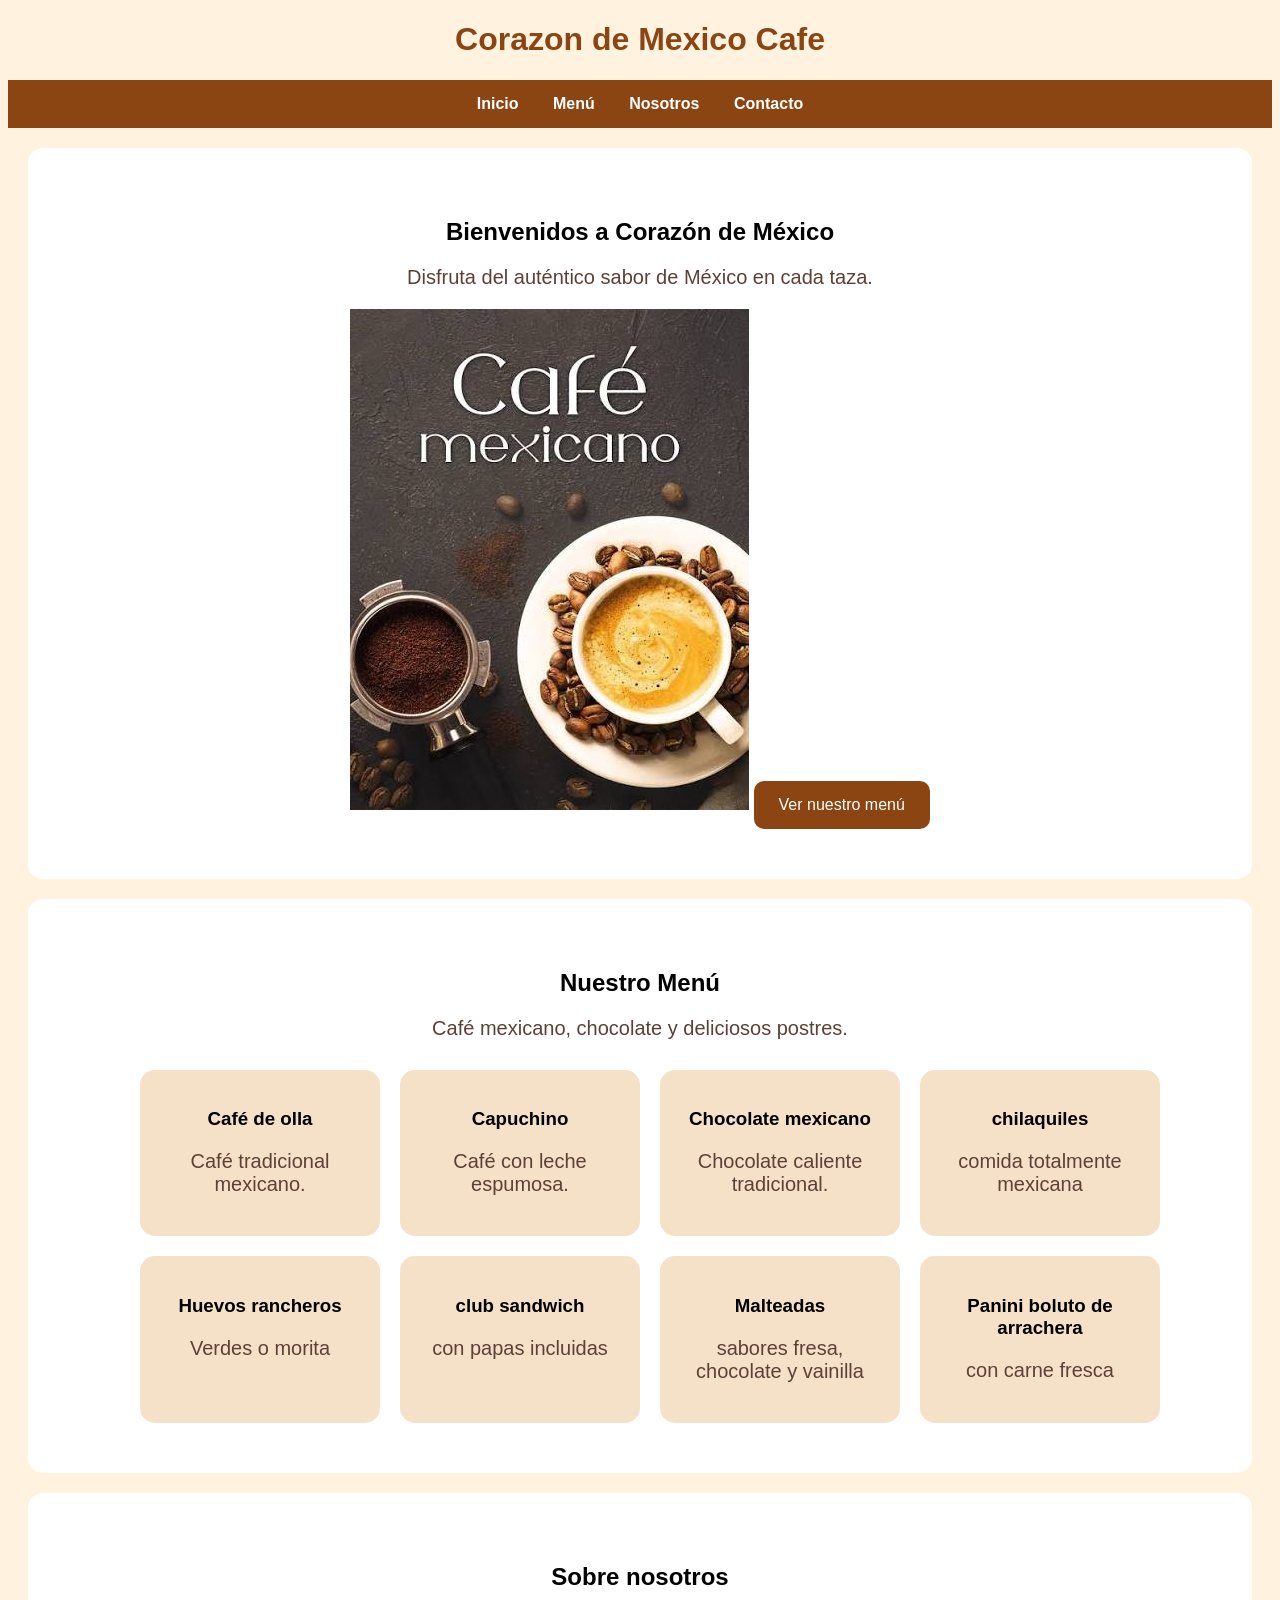
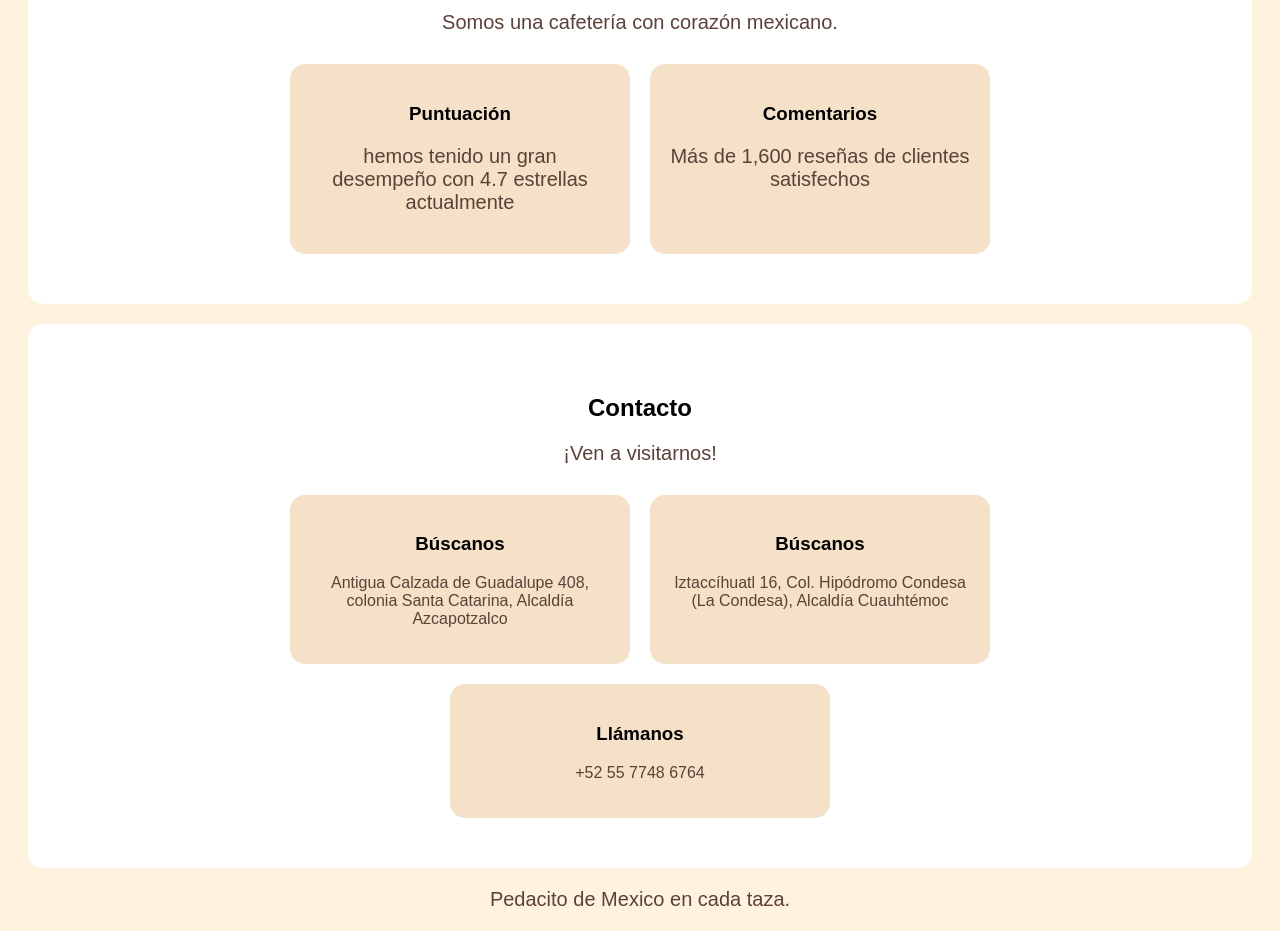
<file: index.html>
<!DOCTYPE html>
<html lang="es">
<head>
    <meta charset="UTF-8">
    <title>Corazon de Mexico Cafe</title>
    <link rel="stylesheet" href="web.css">
</head>
<body>
    <h1>Corazon de Mexico Cafe</h1>
    <nav>
    <a href="#inicio">Inicio</a>
    <a href="#menu">Menú</a>
    <a href="#nosotros">Nosotros</a>
    <a href="#contacto">Contacto</a>
</nav>
<section id="inicio">
    <h2>Bienvenidos a Corazón de México</h2>
    <p>Disfruta del auténtico sabor de México en cada taza.</p>
    <img src="images.jfif" alt="cafe imagen">
    <a href="#menu" class="boton-menu">Ver nuestro menú</a>
</section>
<section id="menu">
    <h2>Nuestro Menú</h2>
    <p>Café mexicano, chocolate y deliciosos postres.</p>
    <div class="contenedor-menu">

    <div class="producto">
        <h3>Café de olla</h3>
        <p>Café tradicional mexicano.</p>
    </div>

    <div class="producto">
        <h3>Capuchino</h3>
        <p>Café con leche espumosa.</p>
    </div>

    <div class="producto">
        <h3>Chocolate mexicano</h3>
        <p>Chocolate caliente tradicional.</p>
    </div>
<div class="producto">
    <h3>chilaquiles</h3>
    <p>comida totalmente mexicana</p>
</div>
<div class="producto">
    <h3>Huevos rancheros</h3>
    <p>Verdes o morita</p>
</div>
    <div class="producto">
        <h3>club sandwich</h3>
        <p>con papas incluidas</p>
    </div>
<div class="producto">
    <h3>Malteadas</h3>
    <p>sabores fresa, chocolate y vainilla</p>
</div>
<div class="producto">
<h3>Panini boluto de arrachera</h3>
<p>con carne fresca</p>
</div>

</div>
</section>
<section id="nosotros">
    <h2>Sobre nosotros</h2>
    <p>Somos una cafetería con corazón mexicano.</p>
    <div class="contenedor-info">
        
<div class="info">
<h3>Puntuación</h3>
<p>hemos tenido un gran desempeño con 4.7 estrellas actualmente</p>
</div>
<div class="info">
<h3>Comentarios</h3>
<p>Más de 1,600 reseñas de clientes satisfechos</p>
</div>

    </div>
</section>

<section id="contacto">
    <h2>Contacto</h2>
    <p>¡Ven a visitarnos!</p>

    <div class="contenedor-contacto">

        <div class="contacto">
            <h3>Búscanos</h3>
            <p>Antigua Calzada de Guadalupe 408, colonia Santa Catarina, Alcaldía Azcapotzalco</p>
        </div>

        <div class="contacto">
            <h3>Búscanos</h3>
            <p>Iztaccíhuatl 16, Col. Hipódromo Condesa (La Condesa), Alcaldía Cuauhtémoc</p>
        </div>

        <div class="numero">
            <h3>Llámanos</h3>
            <p>+52 55 7748 6764</p>
        </div>

    </div>
</section>
    <p>Pedacito de Mexico en cada taza.</p>
</body>
</html>
</file>
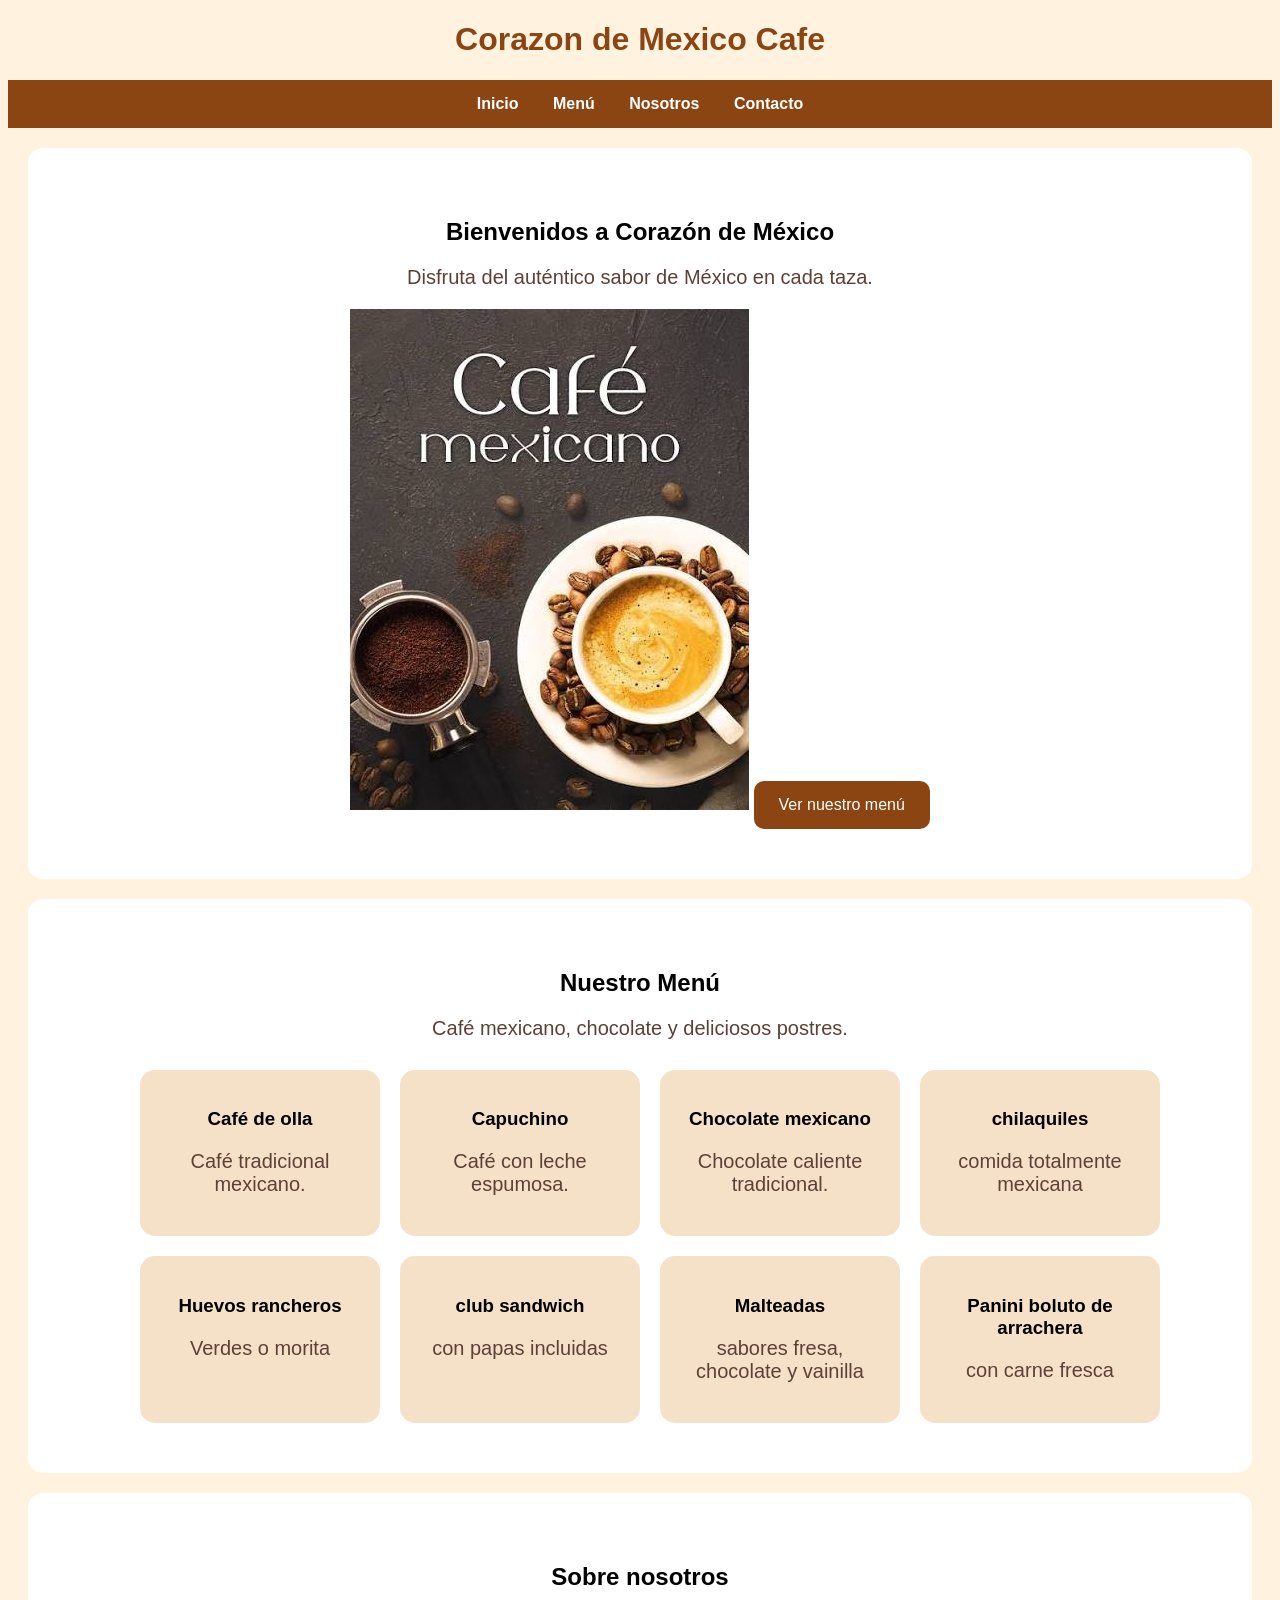
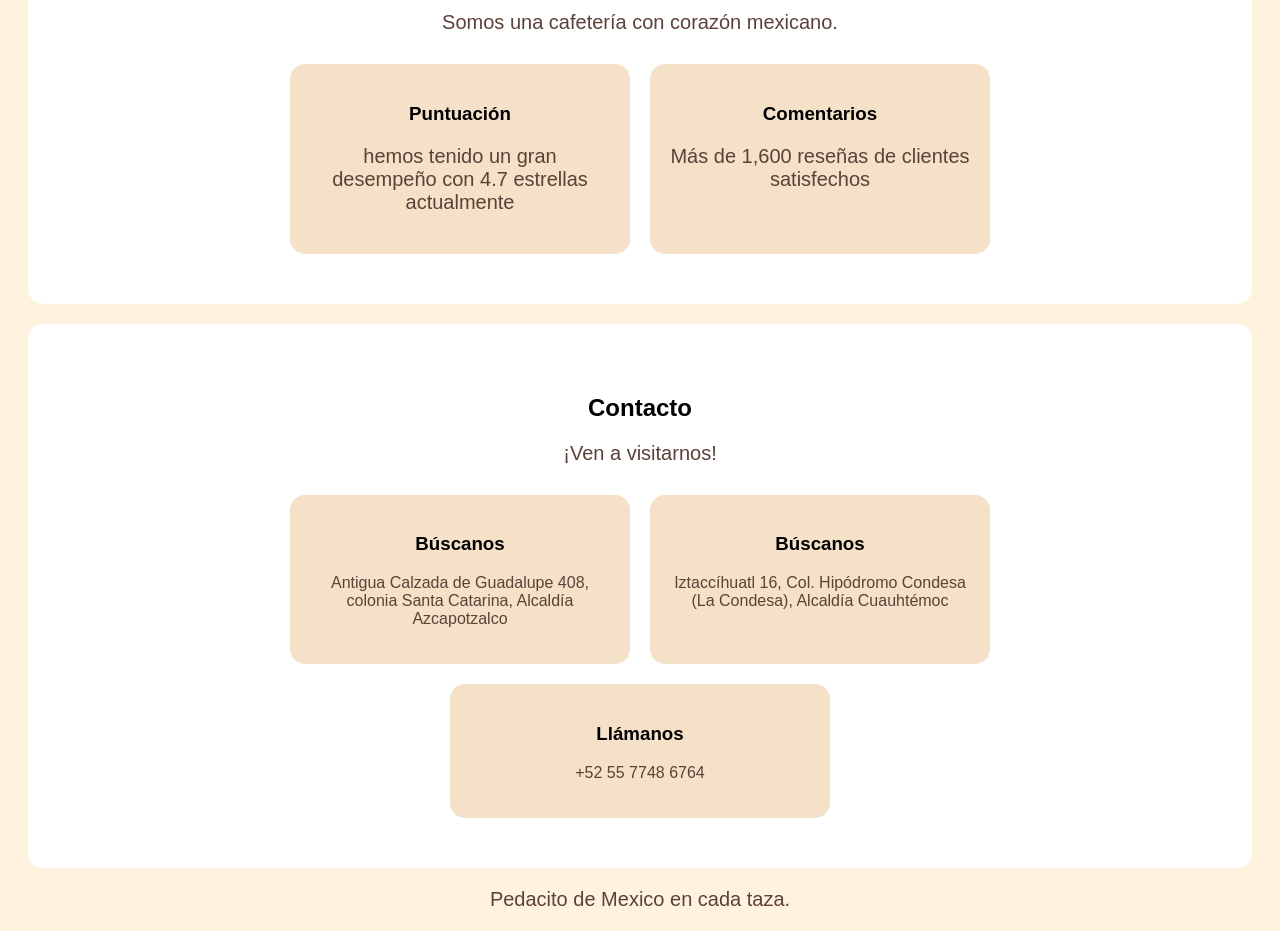
<file: corazon-de-mexico.html>
<!DOCTYPE html>
<html lang="es">
<head>
    <meta charset="UTF-8">
    <title>Corazon de Mexico Cafe</title>
    <link rel="stylesheet" href="web.css">
</head>
<body>
    <h1>Corazon de Mexico Cafe</h1>
    <nav>
    <a href="#inicio">Inicio</a>
    <a href="#menu">Menú</a>
    <a href="#nosotros">Nosotros</a>
    <a href="#contacto">Contacto</a>
</nav>
<section id="inicio">
    <h2>Bienvenidos a Corazón de México</h2>
    <p>Disfruta del auténtico sabor de México en cada taza.</p>
    <img src="images.jfif" alt="cafe imagen">
    <a href="#menu" class="boton-menu">Ver nuestro menú</a>
</section>
<section id="menu">
    <h2>Nuestro Menú</h2>
    <p>Café mexicano, chocolate y deliciosos postres.</p>
    <div class="contenedor-menu">

    <div class="producto">
        <h3>Café de olla</h3>
        <p>Café tradicional mexicano.</p>
    </div>

    <div class="producto">
        <h3>Capuchino</h3>
        <p>Café con leche espumosa.</p>
    </div>

    <div class="producto">
        <h3>Chocolate mexicano</h3>
        <p>Chocolate caliente tradicional.</p>
    </div>
<div class="producto">
    <h3>chilaquiles</h3>
    <p>comida totalmente mexicana</p>
</div>
<div class="producto">
    <h3>Huevos rancheros</h3>
    <p>Verdes o morita</p>
</div>
    <div class="producto">
        <h3>club sandwich</h3>
        <p>con papas incluidas</p>
    </div>
<div class="producto">
    <h3>Malteadas</h3>
    <p>sabores fresa, chocolate y vainilla</p>
</div>
<div class="producto">
<h3>Panini boluto de arrachera</h3>
<p>con carne fresca</p>
</div>

</div>
</section>
<section id="nosotros">
    <h2>Sobre nosotros</h2>
    <p>Somos una cafetería con corazón mexicano.</p>
    <div class="contenedor-info">
        
<div class="info">
<h3>Puntuación</h3>
<p>hemos tenido un gran desempeño con 4.7 estrellas actualmente</p>
</div>
<div class="info">
<h3>Comentarios</h3>
<p>Más de 1,600 reseñas de clientes satisfechos</p>
</div>

    </div>
</section>

<section id="contacto">
    <h2>Contacto</h2>
    <p>¡Ven a visitarnos!</p>

    <div class="contenedor-contacto">

        <div class="contacto">
            <h3>Búscanos</h3>
            <p>Antigua Calzada de Guadalupe 408, colonia Santa Catarina, Alcaldía Azcapotzalco</p>
        </div>

        <div class="contacto">
            <h3>Búscanos</h3>
            <p>Iztaccíhuatl 16, Col. Hipódromo Condesa (La Condesa), Alcaldía Cuauhtémoc</p>
        </div>

        <div class="numero">
            <h3>Llámanos</h3>
            <p>+52 55 7748 6764</p>
        </div>

    </div>
</section>
    <p>Pedacito de Mexico en cada taza.</p>
</body>
</html>
</file>
<file: web.css>
body {
    background-color: #fff3e0;
    font-family: Arial, sans-serif;
    text-align: center;
}

h1 {
    color: #8b4513;
}

p {
    color: #5d4037;
    font-size: 20px;
}
nav {
    background-color: #8b4513;
    padding: 15px;
}

nav a {
    color: white;
    text-decoration: none;
    margin: 15px;
    font-weight: bold;
}
section {
    padding: 50px;
    margin: 20px;
}
section {
    padding: 50px;
    margin: 20px;
    background-color: white;
    border-radius: 15px;
}
nav a:hover {
    color: #ffd700;
    text-decoration: underline;
}
.boton-menu {
    display: inline-block;
    background-color: #8b4513;
    color: white;
    padding: 15px 25px;
    text-decoration: none;
    border-radius: 10px;
    margin-top: 20px;
}
.boton-menu:hover {
    background-color: #a0522d;
}

.contenedor-menu {
    display: grid;
    grid-template-columns: repeat(4, 1fr);
    gap: 20px;
    width: 100%;
    max-width: 1000px;
    margin: 30px auto 0;
}

.producto {
    background-color: #f5e1c8;
    padding: 20px;
    border-radius: 15px;
    width: 200px; 
}

.contenedor-contacto {
    display: grid;
    grid-template-columns: repeat(2, 1fr);
    gap: 20px;
    width: 100%;
    max-width: 700px;
    margin: 30px auto 0;
}

.contacto,
.numero {
    background-color: #f5e1c8;
    padding: 20px;
    border-radius: 15px;
}

.contacto p,
.numero p {
    font-size: 16px;
}

.numero {
    grid-column: 1 / -1;
    width: calc(50% - 10px);
    justify-self: center;
}

.contenedor-info{ 
    display: grid;
    grid-template-columns: repeat(2, 1fr);
    gap: 20px;
    width: 100%;
    max-width: 700px;
    margin: 30px auto 0;
}

.info{
       background-color: #f5e1c8;
    padding: 20px;
    border-radius: 15px;
}
</file>
